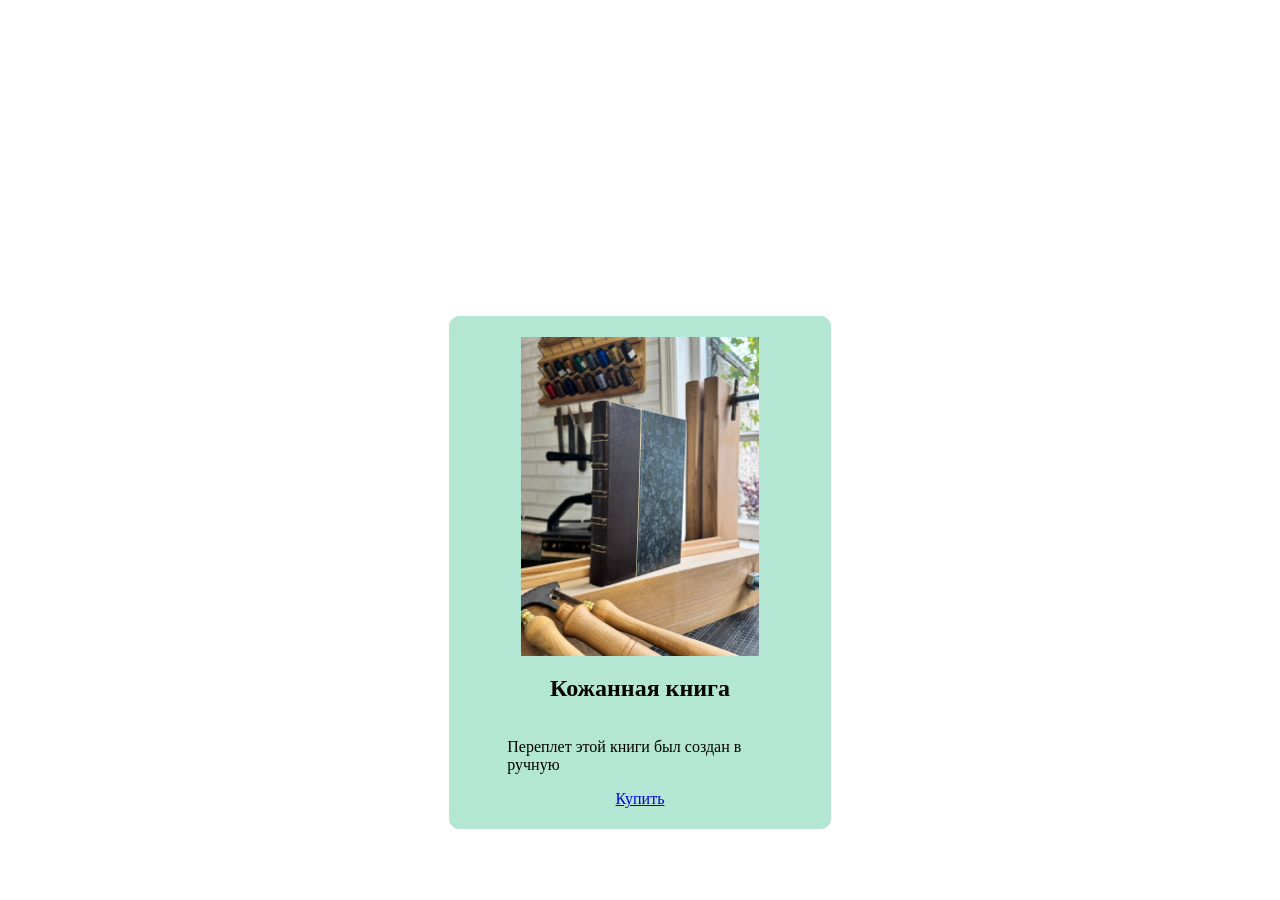
<file: index.html>
<!DOCTYPE html>
<html lang="en">
<head>
    <meta charset="UTF-8">
    <meta name="viewport" content="width=device-width, initial-scale=1.0">
    <title>Товар</title>
    <link rel="stylesheet" href="style.css">
</head>
<body>
    <div class="a1">
    <div class="card">
        <img src="photo_2026-09-28_18-13-19.jpg" alt="">
        <h2>Кожанная книга</h2>
        <p>Переплет этой книги был создан в ручную</p>
        <a href="prosmotr.html">Купить</a>
    </div>
</div>
</body>
</html>
</file>
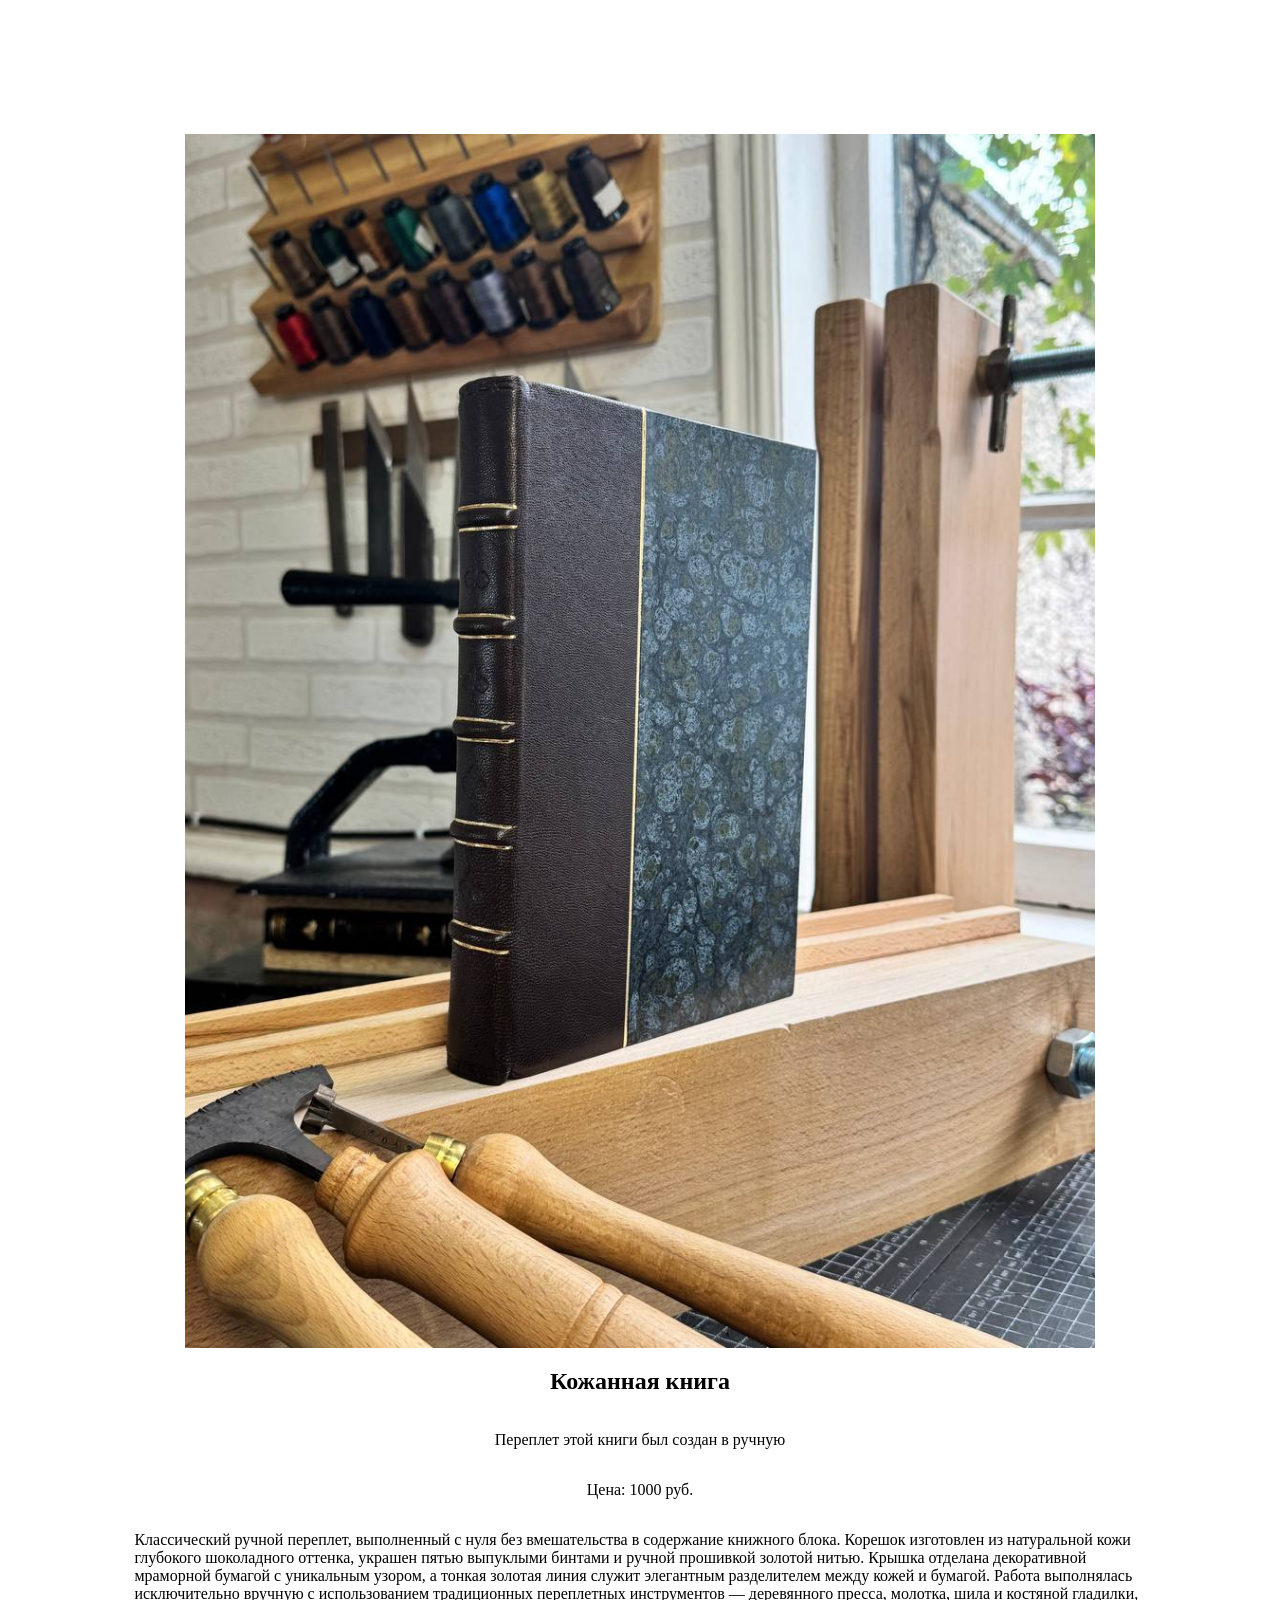
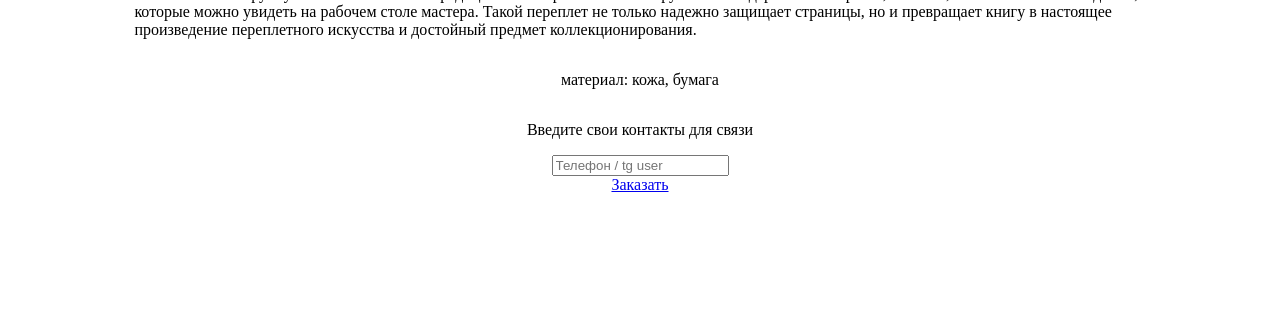
<file: prosmotr.html>
<!DOCTYPE html>
<html lang="ru">
<head>
    <meta charset="UTF-8">
    <meta name="viewport" content="width=device-width, initial-scale=1.0">
    <title>Товар</title>
    <link rel="stylesheet" href="style.css">
</head>
<body>
    <div class="a2">
        <img src="photo_2026-09-28_18-13-19.jpg" alt="">
        <h2>Кожанная книга</h2>
        <p>Переплет этой книги был создан в ручную</p>    
        <p>Цена: 1000 руб.</p>
        <p>Классический ручной переплет, выполненный с нуля без вмешательства в содержание книжного блока. Корешок изготовлен из натуральной кожи глубокого шоколадного оттенка, украшен пятью выпуклыми бинтами и ручной прошивкой золотой нитью. Крышка отделана декоративной мраморной бумагой с уникальным узором, а тонкая золотая линия служит элегантным разделителем между кожей и бумагой. Работа выполнялась исключительно вручную с использованием традиционных переплетных инструментов — деревянного пресса, молотка, шила и костяной гладилки, которые можно увидеть на рабочем столе мастера. Такой переплет не только надежно защищает страницы, но и превращает книгу в настоящее произведение переплетного искусства и достойный предмет коллекционирования.</p>
        <p>материал: кожа, бумага</p>
        <p>Введите свои контакты для связи</p>
        <input type="text" name="" id="" placeholder="Телефон / tg user">
        <a href="#">Заказать</a>
    </div>  
</body>
</html>
</file>
<file: style.css>
.card {
    padding: 20px;
    margin: 0 auto;
    display: flex;
    flex-direction: column;
    justify-content: center;
    align-items: center;
    max-width: 70%;
}
img{
    width: 90%;
    height: auto;
    object-fit: cover;
}
.a1 {
    display: flex;
    justify-content: center;
    align-items: center;
    max-width: 30%;
    background: #b3e6d3;
    border:#b3e6d3 1px solid ;
    border-radius: 10px;
    margin: 0 auto;
    margin-top: 25%;

}
.a2 {
    display: flex;
    flex-direction: column;
    justify-content: center;
    align-items: center;
    padding: 10%;

}
</file>
